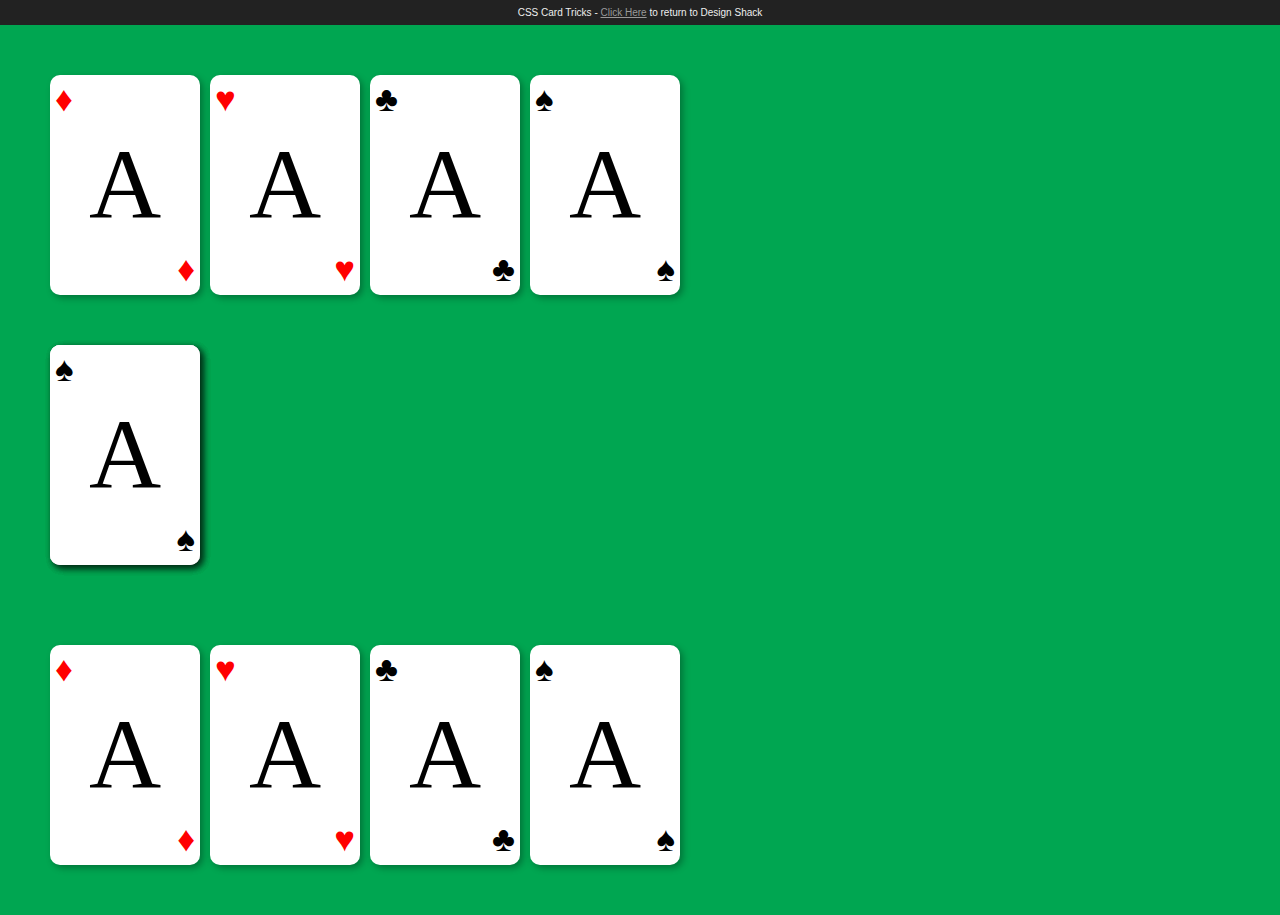
<file: reference/index.html>
<!DOCTYPE html>
<html>
<head>
<meta charset=utf-8 />
<meta name="description" content="description">
 
<title>Design Shack Card Tricks</title>
 
<link rel="stylesheet" type="text/css" media="screen" href="style.css"/>

 
<!--[if IE]>
<script src="http://html5shiv.googlecode.com/svn/trunk/html5.js"></script>
<![endif]-->
 
</head>
 
<body>
  <div class="header">CSS Card Tricks - <a href="http://designshack.net/?p=38208">Click Here</a> to return to Design Shack</div>

  <div class="hand">

    <div class="card suitdiamonds">
      <p>A</p>
    </div>

    <div class="card suithearts">
      <p>A</p>
    </div>
    
    <div class="card suitclubs">
      <p>A</p>
    </div>
    
    <div class="card suitspades">
      <p>A</p>
    </div>

  </div>

  <div class="hand spread">

    <div class="card suitdiamonds">
      <p>A</p>
    </div>

    <div class="card suithearts">
      <p>A</p>
    </div>
    
    <div class="card suitclubs">
      <p>A</p>
    </div>
    
    <div class="card suitspades">
      <p>A</p>
    </div>

  </div>

  <div class="hand grow">

    <div class="card suitdiamonds">
      <p>A</p>
    </div>

    <div class="card suithearts">
      <p>A</p>
    </div>
    
    <div class="card suitclubs">
      <p>A</p>
    </div>
    
    <div class="card suitspades">
      <p>A</p>
    </div>

  </div>
 
</body>
</html>
</file>
<file: reference/style.css>
* {margin: 0; padding: 0;}

body {
  background: #00a651;
}

/*HEADER*/
.header {
  height: 25px;
  background: #222;
  color: #eee;
  text-align: center;
  font: 10px/25px Helvetica, Verdana, sans-serif; 
}

.header a {
  color: #999;
}

.hand {
  margin: 50px;
}

/* For modern browsers */
.hand:before,
.hand:after {
    content:"";
    display:table;
}
 
.hand:after {
    clear:both;
}
 
/* For IE 6/7 (trigger hasLayout) */
.hand {
    zoom:1;
}

.card {
  position: relative;
  float: left;
  margin-right: 10px;
  width: 150px;
  height: 220px;
  border-radius: 10px;
  background: white;
  -webkit-box-shadow: 3px 3px 7px rgba(0,0,0,0.3);
  box-shadow: 3px 3px 7px rgba(0,0,0,0.3);
}

.card p {
  text-align: center;
  font: 100px/220px Georgia, serif;
}

.suitdiamonds:before, .suitdiamonds:after {
  content: "♦";
  color: #ff0000;
}

.suithearts:before, .suithearts:after {
  content: "♥";
  color: #ff0000;
}

.suitclubs:before, .suitclubs:after {
  content: "♣";
  color: #000;
}

.suitspades:before, .suitspades:after {
  content: "♠";
  color: #000;
}

div[class*='suit']:before {
  position: absolute;
  font-size: 35px;
  left: 5px;
  top: 5px;
}

div[class*='suit']:after {
  position: absolute;
  font-size: 35px;
  right: 5px;
  bottom: 5px;
}

.card:hover {
  cursor: pointer;
}


/*SPREAD*/
.spread {
  width: 350px;
  height: 250px;
  position: relative;
}

.spread > .card {
  position: absolute;
  top: 0;
  left: 0;
  -webkit-transition: top 0.3s ease, left 0.3s ease;
  -moz-transition: top 0.3s ease, left 0.3s ease;
  -o-transition: top 0.3s ease, left 0.3s ease;
  -ms-transition: top 0.3s ease, left 0.3s ease;
  transition: top 0.3s ease, left 0.3s ease;
}

.spread:hover .suitdiamonds {
  -webkit-transform: rotate(-10deg);
  -moz-transform: rotate(-10deg);
  -o-transform: rotate(-10deg);
  -ms-transform: rotate(-10deg);
  transform: rotate(-10deg);
}

.spread:hover .suithearts {
  left: 30px;
  top: 0px;
  -webkit-transform: rotate(0deg);
  -moz-transform: rotate(0deg);
  -o-transform: rotate(0deg);
  -ms-transform: rotate(0deg);
  transform: rotate(0deg);
}

.spread:hover .suitclubs {
  left: 60px;
  top: 5px;
  -webkit-transform: rotate(10deg);
  -moz-transform: rotate(10deg);
  -o-transform: rotate(10deg);
  -ms-transform: rotate(10deg);
  transform: rotate(10deg);
}

.spread:hover .suitspades{
  left: 80px;
  top: 10px;
  -webkit-transform: rotate(20deg);
  -moz-transform: rotate(20deg);
  -o-transform: rotate(20deg);
  -ms-transform: rotate(20deg);
  transform: rotate(20deg);
}

.spread > .card:hover {
  -webkit-box-shadow: 1px 1px 7px rgba(0,0,0,0.4);
  box-shadow: 1px 1px 7px rgba(0,0,0,0.4);
}

/*GROW*/
.grow > .card {
  -webkit-transition: all 0.5s ease;
  -moz-transition: all 0.5s ease;
  -o-transition: all 0.5s ease;
  -ms-transition: all 0.5s ease;
  transition: all 0.5s ease;
}

.grow > .card:hover {
  -webkit-box-shadow: 1px 1px 7px rgba(0,0,0,0.9);
  box-shadow: 1px 1px 7px rgba(0,0,0,0.9);
  -webkit-transform: scale(1.05,1.05);
  -moz-transform: scale(1.05,1.05);
  -o-transform: scale(1.05,1.05);
  -ms-transform: scale(1.05,1.05);
  transform: scale(1.05,1.05);
}
</file>
